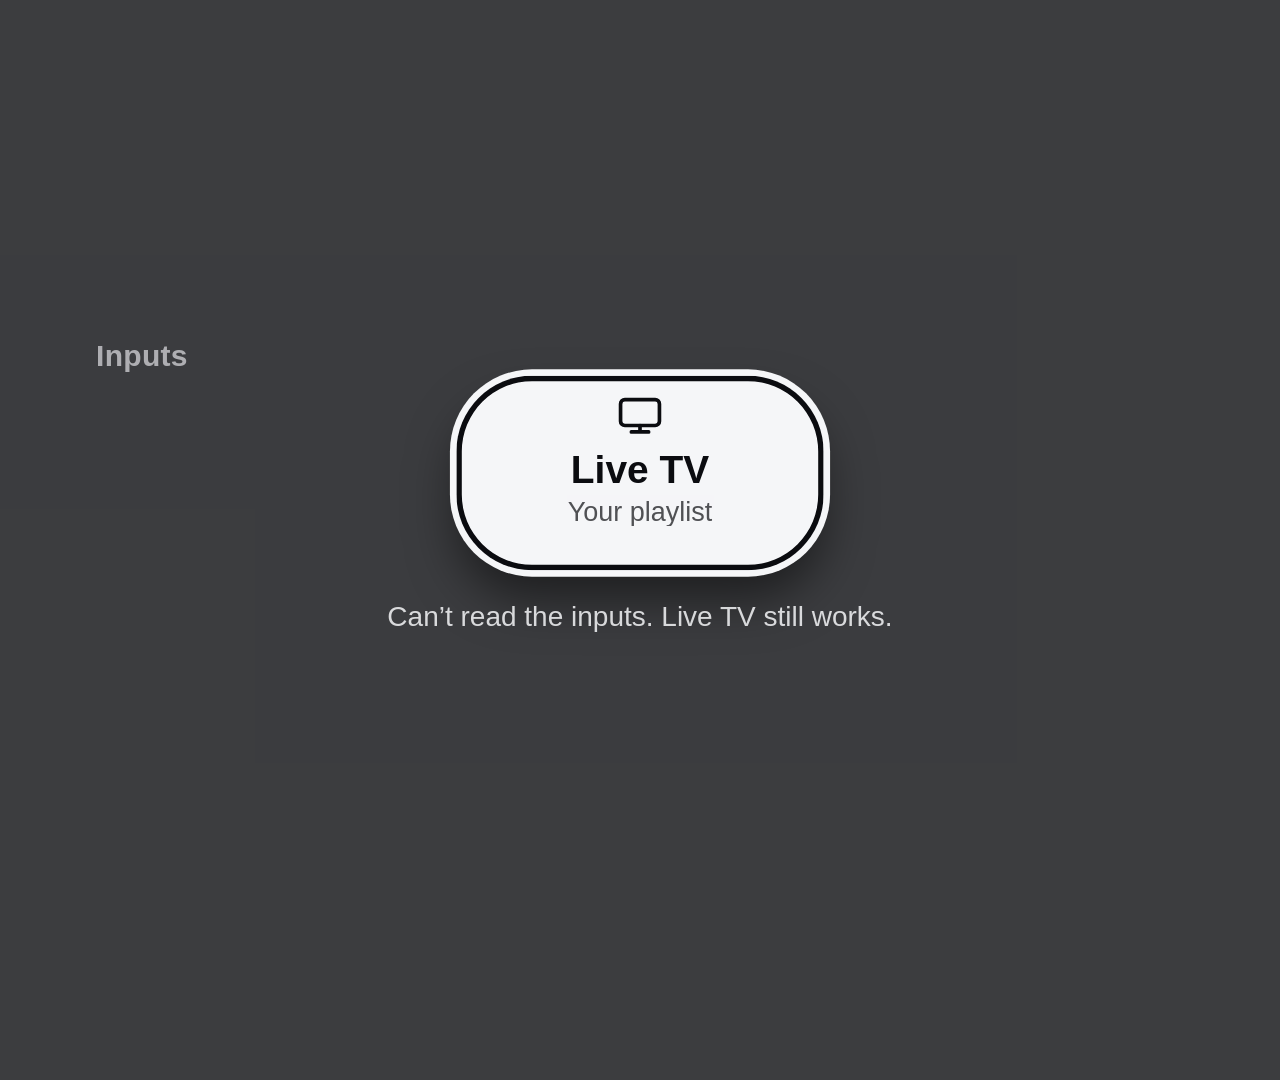
<file: picker/app/index.html>
<!doctype html>
<html><head><meta charset="utf-8"><title>Inputs</title>
<style>
*{box-sizing:border-box;margin:0}
/* the launcher's theme (colours, accent, typeface, corners) applies here too: the variables come from /api/apps, these are the defaults */
:root{--ink:#f5f6f8;--ink2:rgba(245,246,248,.62);--font:"LG Smart UI","Helvetica Neue",Helvetica,Arial,sans-serif;--night:#0b0c10;--night-rgb:5,6,9;--panel2:#1a1c22;--acc:#f5f6f8;--acc-ink:#0b0c10;--focus:#f5f6f8;--tile-r:50px}
html,body{width:1920px;height:1080px;overflow:hidden;background:transparent;color:var(--ink);font-family:var(--font)}
#dim{position:absolute;left:0;top:0;width:1920px;height:1080px;background:rgba(var(--night-rgb),.78);opacity:0;transition:opacity .12s linear}
#wrap{position:absolute;left:96px;right:96px;top:0;bottom:0;display:flex;flex-direction:column;justify-content:center;opacity:0;transition:opacity .12s linear}
.on #dim,.on #wrap{opacity:1}
.cap{font-size:30px;font-weight:600;color:var(--ink2);margin-bottom:20px;letter-spacing:.01em}
.row{display:flex}
.row>*+*{margin-left:32px}
#wrap>*+*{margin-top:72px}
#inputs>*+*{margin-left:24px}
[dir=rtl] .row>*+*{margin-left:0;margin-right:32px}[dir=rtl] #inputs>*+*{margin-left:0;margin-right:24px}   /* right-to-left languages */
[dir=rtl] .chip.act::after,[dir=rtl] .tile.act::after{right:auto;left:26px}
.tile{position:relative;flex:1 1 0;min-width:0;height:180px;border-radius:calc(var(--tile-r) * 1.4);overflow:hidden;background:var(--panel2);display:flex;align-items:center;justify-content:center;
  box-shadow:inset 0 0 0 1px rgba(255,255,255,.08);transform:scale(.96);transition:transform .15s ease-out}
.tile img{max-width:58%;max-height:58%;object-fit:contain}
.tile.cover img{position:absolute;left:0;top:0;width:100%;height:100%;max-width:none;max-height:none;object-fit:cover}   /* a picture of your own as Full tile (helper/icons.js) */
.tile.f{transform:translateY(-10px) scale(1.06);box-shadow:0 0 0 5px var(--focus),0 26px 44px rgba(0,0,0,.5)}
.chip{position:relative;flex:1 1 auto;min-width:max(200px,fit-content);max-width:340px;height:180px;padding:0 32px;border-radius:calc(var(--tile-r) * 1.4);overflow:hidden;display:flex;flex-direction:column;align-items:center;justify-content:center;background:var(--panel2);color:var(--ink);box-shadow:inset 0 0 0 1px rgba(255,255,255,.08);
  transform:scale(.96);transition:transform .15s ease-out}
.chip>*+*{margin-top:8px}
.chip svg{width:48px;height:48px;flex:none;fill:none;stroke:currentColor;stroke-width:1.7;stroke-linecap:round;stroke-linejoin:round}
/* the width of the card is its own: the text lines shrink inside it and end in an ellipsis, never painted over the neighbours (issue 19) */
.chip .tx{display:flex;flex-direction:column;align-items:center;width:100%;min-width:0;max-width:100%}
.chip .tx>*+*{margin-top:2px}
.chip .lb{font-size:36px;font-weight:700;white-space:nowrap;overflow:hidden;text-overflow:ellipsis;max-width:100%}
.chip .st{font-size:25px;font-weight:500;opacity:.7;text-align:center;line-height:1.2;max-width:100%;min-height:2.4em;
  display:-webkit-box;-webkit-box-orient:vertical;-webkit-line-clamp:2;overflow:hidden}
.chip.dim{opacity:.7}
.tile.inp{flex-direction:column;background:#2a2d36}
.tile.inp svg{width:64px;height:64px;fill:none;stroke:var(--ink);stroke-width:1.7;stroke-linecap:round;stroke-linejoin:round}
.tile.inp .lb{margin-top:6px;font-size:26px;font-weight:600;max-width:90%;white-space:nowrap;overflow:hidden;text-overflow:ellipsis}
.chip.act::after,.tile.act::after{content:"";position:absolute;right:26px;top:24px;width:16px;height:16px;border-radius:8px;background:#1fbf5a;box-shadow:0 0 0 3px rgba(11,12,16,.9)}
.chip.f{opacity:1;background:var(--acc);color:var(--acc-ink);transform:translateY(-10px) scale(1.08);box-shadow:inset 0 0 0 5px var(--acc-ink),0 0 0 6px var(--focus),0 26px 44px rgba(0,0,0,.5)}
#inputs{justify-content:center}
#msg{margin-top:28px;text-align:center;font-size:28px;font-weight:500;color:var(--ink);opacity:.85}
#msg:empty{display:none}
</style></head><body>
<div id="dim"></div>
<div id="wrap">
  <div id="appsBox"><div class="cap" id="capA"></div><div class="row" id="apps"></div></div>
  <div><div class="cap" id="capI"></div><div class="row" id="inputs"></div><div id="msg"></div></div>
</div>
<script>
/* Inputs picker shown over whatever is playing, opened by the Input key (see the inputhook bind): the dock apps above,
   the inputs (HDMI ports, Live TV) below. The app stays running: starting a web app takes ~8 s before it gets the
   remote, so the service starts it once ({"prewarm":true}) and it hides itself; every later launch only fires
   webOSRelaunch. For an instant open the page is built while hidden, the icons are kept as data in localStorage and
   opening only toggles a class and refreshes in the background. */
var API='http://127.0.0.1:8765', KEY='cytv.picker.v4';
var apps=[], inputs=[], row=1, col=[0,0], moved=false, shown=false, shownAt=0, built='';
var cache={apps:[],inputs:[],icons:{},colors:{}};
var running={},dots=false;   /* dots: Customise > Open apps in the launcher (config runDots) */   /* the apps that are open now (a green dot, as on the active input); read on every open, never stored */
var ICON={
  hdmi:'<svg viewBox="0 0 24 24"><path d="M4 8h16v7l-3 3H7l-3-3z"/><path d="M9 11v3M12 11v3M15 11v3"/></svg>',
  tv:'<svg viewBox="0 0 24 24"><rect x="3" y="6" width="18" height="12" rx="2"/><path d="M8 21h8M12 18v3"/></svg>'};
/* @i18n */
var I18N = {"ar":{"_name":"العربية","_dir":"rtl","_pct":58,"%d channels":{"zero":"%d قناة","one":"%d قناة","two":"%d قناتان","few":"%d قنوات","many":"%d قناة","other":"%d قناة"},"%d of %d":"%d من %d","%d of %d on":"%d من %d مفعّل","%s added to Home":"أُضيف %s إلى الشاشة الرئيسية","%s removed from Home":"أُزيل %s من الشاشة الرئيسية","Apps":"التطبيقات","Back":"رجوع","build %s":"البناء %s","Can’t read the inputs. Live TV still works.":"تعذّرت قراءة المداخل. البث المباشر يعمل.","Close":"إغلاق","Connected":"متصل","Could not change Home":"تعذّر تغيير الشاشة الرئيسية","Customise":"تخصيص","default":"افتراضي","Home":"Home","Input":"Input","Input key":"زر Input","Inputs":"المداخل","Language":"اللغة","Live TV":"البث المباشر","More":"المزيد","never":"أبدًا","Nothing connected":"لا شيء متصل","On":"تشغيل","Open":"فتح","Open apps":"التطبيقات المفتوحة","optional":"اختياري","Service":"الخدمة","Start":"ابدأ","Text":"نص","Theme":"السمة","Your playlist":"قائمة التشغيل الخاصة بك","Connect":"اتصال","connected":"متصل","now":"الآن","OK":"موافق"},"ca":{"_name":"Català","_dir":"ltr","_pct":76,"%d channels":{"one":"%d canal","other":"%d canals"},"%d of %d":"%d de %d","%d of %d on":"%d de %d d'activats","%s added to Home":"%s s'ha afegit a Inici","%s removed from Home":"%s s'ha tret d'Inici","Apps":"Aplicacions","Back":"Enrere","build %s":"compilació %s","Can’t read the inputs. Live TV still works.":"No es poden llegir les entrades. La TV en directe continua funcionant.","Close":"Tanca","Connected":"Connectat","Could not change Home":"No s'ha pogut canviar la pantalla d'inici","Customise":"Personalitza","default":"predeterminat","Home":"Inici","Input":"Entrada","Input key":"Tecla d'entrada","Inputs":"Entrades","Language":"Idioma","Live TV":"TV en directe","More":"Més","never":"mai","Nothing connected":"No hi ha res connectat","On":"Activat","Open":"Obre","Open apps":"Aplicacions obertes","optional":"opcional","Service":"Servei","Start":"Inicia","Text":"Text","Theme":"Tema","Your playlist":"La teva llista de reproducció","TV":"Televisor","Tuner":"Sintonitzador","Full tile":"Rajola sencera","System":"Sistema","Connect":"Connecta","connected":"connectat","now":"ara","OK":"D’acord"},"de":{"_name":"Deutsch","_dir":"ltr","_pct":65,"%d channels":{"one":"%d Sender","other":"%d Sender"},"%d of %d":"%d von %d","%d of %d on":"%d von %d an","%s added to Home":"%s zu Home hinzugefügt","%s removed from Home":"%s von Home entfernt","Apps":"Apps","Back":"Zurück","build %s":"Build %s","Can’t read the inputs. Live TV still works.":"Eingänge nicht lesbar. Live-TV funktioniert weiter.","Close":"Schließen","Connected":"Verbunden","Could not change Home":"Home konnte nicht geändert werden","Customise":"Anpassen","default":"Standard","Home":"Home","Input":"Input","Input key":"Eingangstaste","Inputs":"Eingänge","Language":"Sprache","Live TV":"Live-TV","More":"Mehr","never":"nie","Nothing connected":"Nichts angeschlossen","On":"An","Open":"Öffnen","Open apps":"Geöffnete Apps","optional":"optional","Service":"Dienst","Start":"Start","Text":"Text","Theme":"Design","Your playlist":"Deine Playlist","TV":"TV","Tuner":"Tuner","System":"System","Connect":"Verbinden","connected":"verbunden","now":"jetzt","OK":"OK"},"es":{"_name":"Español","_dir":"ltr","_pct":62,"%d channels":{"one":"%d canal","other":"%d canales"},"%d of %d":"%d de %d","%d of %d on":"%d de %d activados","%s added to Home":"%s añadido a Inicio","%s removed from Home":"%s quitado de Inicio","Apps":"Apps","Back":"Atrás","build %s":"versión %s","Can’t read the inputs. Live TV still works.":"No se pueden leer las entradas. La TV en directo sigue funcionando.","Close":"Cerrar","Connected":"Conectado","Could not change Home":"No se pudo cambiar Inicio","Customise":"Personalizar","default":"predeterminado","Home":"Home","Input":"Input","Input key":"Botón Entrada","Inputs":"Entradas","Language":"Idioma","Live TV":"TV en directo","More":"Más","never":"nunca","Nothing connected":"Nada conectado","On":"Activado","Open":"Abrir","Open apps":"Apps abiertas","optional":"opcional","Service":"Servicio","Start":"Empezar","Text":"Texto","Theme":"Tema","Your playlist":"Tu lista","System":"Sistema","Connect":"Conectar","connected":"conectado","now":"ahora","OK":"OK"},"fr":{"_name":"Français","_dir":"ltr","_pct":62,"%d channels":{"one":"%d chaîne","other":"%d chaînes"},"%d of %d":"%d sur %d","%d of %d on":"%d sur %d activés","%s added to Home":"%s ajouté à l’accueil","%s removed from Home":"%s retiré de l’accueil","Apps":"Apps","Back":"Retour","build %s":"version %s","Can’t read the inputs. Live TV still works.":"Impossible de lire les entrées. La TV en direct fonctionne encore.","Close":"Fermer","Connected":"Connecté","Could not change Home":"Impossible de modifier l’accueil","Customise":"Personnaliser","default":"par défaut","Home":"Home","Input":"Input","Input key":"Touche Entrée","Inputs":"Entrées","Language":"Langue","Live TV":"TV en direct","More":"Plus","never":"jamais","Nothing connected":"Rien de connecté","On":"Activé","Open":"Ouvrir","Open apps":"Apps ouvertes","optional":"facultatif","Service":"Service","Start":"Démarrer","Text":"Texte","Theme":"Thème","Your playlist":"Votre playlist","System":"Système","Connect":"Connecter","connected":"connecté","now":"maintenant","OK":"OK"},"hu":{"_name":"Magyar","_dir":"ltr","_pct":56,"%d channels":{"one":"%d csatorna","other":"%d csatorna"},"%d of %d":"%d / %d","%d of %d on":"%d / %d be","%s added to Home":"%s hozzáadva a főképernyőhöz","%s removed from Home":"%s eltávolítva a főképernyőről","Apps":"Alkalmazások","Back":"Vissza","build %s":"%s build","Can’t read the inputs. Live TV still works.":"A bemenetek nem olvashatók. Az Élő TV továbbra is működik.","Close":"Bezárás","Connected":"Kapcsolódva","Could not change Home":"Nem sikerült módosítani a főképernyőt","Customise":"Testreszabás","default":"alapértelmezett","Home":"Főképernyő","Input":"Bemenet","Input key":"Bemenetválasztó gomb","Inputs":"Bemenetek","Language":"Nyelv","Live TV":"Élő TV","More":"Továbbiak","never":"soha","Nothing connected":"Nincs csatlakoztatott eszköz","On":"Be","Open":"Megnyitás","Open apps":"Megnyitott alkalmazások","optional":"nem kötelező","Service":"Szolgáltatás","Start":"Indítás","Text":"Szöveg","Theme":"Téma","Your playlist":"Saját lejátszási lista","TV":"Tévé","Tuner":"Tuner","Full tile":"Teljes csempe","System":"Rendszer","now":"most"},"it":{"_name":"Italiano","_dir":"ltr","_pct":61,"%d channels":{"one":"%d canale","other":"%d canali"},"%d of %d":"%d di %d","%d of %d on":"%d di %d attivi","%s added to Home":"%s aggiunta alla Home","%s removed from Home":"%s rimossa dalla Home","Apps":"App","Back":"Indietro","build %s":"build %s","Can’t read the inputs. Live TV still works.":"Impossibile leggere gli ingressi. Live TV funziona comunque.","Close":"Chiudi","Connected":"Connesso","Could not change Home":"Impossibile cambiare la Home","Customise":"Personalizza","default":"predefinito","Home":"Home","Input":"Ingressi","Input key":"Tasto Ingressi","Inputs":"Ingressi","Language":"Lingua","Live TV":"Live TV","More":"Altro","never":"mai","Nothing connected":"Nessun dispositivo connesso","On":"On","Open":"Apri","Open apps":"App aperte","optional":"opzionale","Service":"Servizio","Start":"Avvia","Text":"Testo","Theme":"Tema","Your playlist":"La tua playlist","TV":"TV","Tuner":"Sintonizzatore","Connect":"Collega","connected":"connesso","now":"adesso","OK":"OK"},"nl":{"_name":"Nederlands","_dir":"ltr","_pct":94,"%d channels":{"one":"%d zender","other":"%d zenders"},"%d of %d":"%d van %d","%d of %d on":"%d van %d aan","%s added to Home":"%s is aan Home toegevoegd","%s removed from Home":"%s is van Home verwijderd","Apps":"Apps","Back":"Terug","build %s":"build %s","Can’t read the inputs. Live TV still works.":"Kan de ingangen niet lezen. Live TV werkt nog.","Close":"Sluiten","Connected":"Verbonden","Could not change Home":"Kan Home niet aanpassen","Customise":"Aanpassen","default":"standaard","Home":"Home","Input":"Input","Input key":"Ingangtoets","Inputs":"Ingangen","Language":"Taal","Live TV":"Live TV","More":"Meer","never":"nooit","Nothing connected":"Niets aangesloten","On":"Aan","Open":"Openen","Open apps":"Geopende apps","optional":"optioneel","Service":"Service","Start":"Start","Text":"Tekst","Theme":"Thema","Your playlist":"Je afspeellijst","TV":"TV","Tuner":"Tuner","Full tile":"Hele tegel","System":"Systeem","Connect":"Verbinden","connected":"verbonden","now":"nu","OK":"OK","Remote":"Afstandsbediening","off":"uit","Live":"Live","Manage":"Beheren","%s removed":"%s verwijderd","%d connected":"%d verbonden","%s connected":"%s verbonden","Default":"Standaard","on":"aan","ready":"klaar","from %s":"uit %s"},"pl":{"_name":"Polski","_dir":"ltr","_pct":71,"%d channels":{"one":"%d kanał","few":"%d kanały","many":"%d kanałów","other":"%d kanałów"},"%d of %d":"%d z %d","%d of %d on":"%d z %d włączonych","%s added to Home":"%s dodano do Home","%s removed from Home":"%s usunięto z Home","Apps":"Aplikacje","Back":"Wstecz","build %s":"kompilacja %s","Can’t read the inputs. Live TV still works.":"Nie można odczytać wejść. Telewizja na żywo nadal działa.","Close":"Zamknij","Connected":"Połączono","Could not change Home":"Nie udało się zmienić ekranu głównego","Customise":"Dostosuj","default":"domyślny","Home":"Home","Input":"Wejście","Input key":"Klawisz wejścia","Inputs":"Wejścia","Language":"Język","Live TV":"Telewizja na żywo","More":"Więcej","never":"nigdy","Nothing connected":"Nic nie jest podłączone","On":"Wł.","Open":"Otwórz","Open apps":"Otwarte aplikacje","optional":"opcjonalnie","Service":"Usługa","Start":"Start","Text":"Tekst","Theme":"Motyw","Your playlist":"Twoja playlista","TV":"TV","Tuner":"Tuner","Full tile":"Cały kafelek","System":"System","Connect":"Połącz","connected":"połączono","now":"teraz","OK":"OK"},"pt":{"_name":"Português (Brasil)","_dir":"ltr","_pct":56,"%d channels":{"one":"%d canal","other":"%d canais"},"%d of %d":"%d de %d","%d of %d on":"%d de %d ativado","%s added to Home":"%s adicionado ao Início","%s removed from Home":"%s removido do Início","Apps":"Aplicativos","Back":"Voltar","build %s":"build %s","Can’t read the inputs. Live TV still works.":"Não foi possível ler as entradas. A TV ao vivo continua funcionando.","Close":"Fechar","Connected":"Conectado","Could not change Home":"Não foi possível alterar o Início","Customise":"Personalizar","default":"padrão","Home":"Início","Input":"Input","Input key":"Tecla Input","Inputs":"Entradas","Language":"Idioma","Live TV":"TV ao vivo","More":"Mais","never":"nunca","Nothing connected":"Nada conectado","On":"Ativado","Open":"Abrir","Open apps":"Aplicativos abertos","optional":"opcional","Service":"Serviço","Start":"Iniciar","Text":"Texto","Theme":"Tema","Your playlist":"Sua lista de reprodução","Connect":"Conectar","connected":"conectado","now":"agora","OK":"OK"},"ru":{"_name":"Русский","_dir":"ltr","_pct":59,"%d channels":{"one":"%d канал","few":"%d канала","many":"%d каналов","other":"%d канала"},"%d of %d":"%d из %d","%d of %d on":"%d из %d включено","%s added to Home":"%s добавлено на главный экран","%s removed from Home":"%s убрано с главного экрана","Apps":"Приложения","Back":"Назад","build %s":"сборка %s","Can’t read the inputs. Live TV still works.":"Не удаётся прочитать входы. Прямой эфир работает.","Close":"Закрыть","Connected":"Подключено","Could not change Home":"Не удалось изменить главный экран","Customise":"Настроить","default":"по умолчанию","Home":"Home","Input":"Input","Input key":"Кнопка Input","Inputs":"Входы","Language":"Язык","Live TV":"Прямой эфир","More":"Ещё","never":"никогда","Nothing connected":"Ничего не подключено","On":"Вкл.","Open":"Открыть","Open apps":"Открытые приложения","optional":"необязательно","Service":"Служба","Start":"Начать","Text":"Текст","Theme":"Тема","Your playlist":"Ваш плейлист","Connect":"Подключить","connected":"подключён","now":"сейчас","OK":"ОК"},"tr":{"_name":"Türkçe","_dir":"ltr","_pct":58,"%d channels":"%d kanal","%d of %d":"%d / %d","%d of %d on":"%d / %d açık","%s added to Home":"%s ana ekrana eklendi","%s removed from Home":"%s ana ekrandan kaldırıldı","Apps":"Uygulamalar","Back":"Geri","build %s":"derleme %s","Can’t read the inputs. Live TV still works.":"Girişler okunamıyor. Canlı TV çalışıyor.","Close":"Kapat","Connected":"Bağlı","Could not change Home":"Ana ekran değiştirilemedi","Customise":"Özelleştir","default":"varsayılan","Home":"Home","Input":"Input","Input key":"Input tuşu","Inputs":"Girişler","Language":"Dil","Live TV":"Canlı TV","More":"Daha fazla","never":"hiç","Nothing connected":"Hiçbir şey bağlı değil","On":"Açık","Open":"Aç","Open apps":"Açık uygulamalar","optional":"isteğe bağlı","Service":"Hizmet","Start":"Başlat","Text":"Metin","Theme":"Tema","Your playlist":"Oynatma listeniz","Connect":"Bağlan","connected":"bağlı","now":"şimdi","OK":"Tamam"},"vi":{"_name":"Tiếng Việt","_dir":"ltr","_pct":55,"%d channels":{"one":"%d kênh","other":"%d kênh"},"%d of %d":"%d trên %d","%d of %d on":"%d trên %d đang bật","%s added to Home":"Đã thêm %s vào màn hình chính","%s removed from Home":"Đã xóa %s khỏi màn hình chính","Apps":"Ứng dụng","Back":"Quay lại","build %s":"bản dựng %s","Can’t read the inputs. Live TV still works.":"Không thể đọc các đầu vào. Truyền hình trực tiếp vẫn hoạt động.","Close":"Đóng","Connected":"Đã kết nối","Could not change Home":"Không thể thay đổi màn hình chính","Customise":"Tùy chỉnh","default":"mặc định","Home":"Màn hình chính","Input":"Đầu vào","Input key":"Phím Input","Inputs":"Các đầu vào","Language":"Ngôn ngữ","Live TV":"Truyền hình trực tiếp","More":"Thêm","never":"không bao giờ","Nothing connected":"Chưa kết nối thiết bị nào","On":"Bật","Open":"Mở","Open apps":"Ứng dụng đang mở","optional":"không bắt buộc","Service":"Dịch vụ","Start":"Bắt đầu","Text":"Văn bản","Theme":"Giao diện","Your playlist":"Danh sách phát của bạn","TV":"TV","Tuner":"Bộ thu sóng","now":"bây giờ"},"en":{"%d channels":{"one":"%d channel","other":"%d channels"}}};
/* ---------- language: the pages are written in English and translated where text is shown ----------
   I18N holds the translations this page uses, from i18n/<language>.json, put in by tools/build-pages.js ({language: {English: text}}).
   The language is the TV's, unless the manager's Language setting chose another (setLang). t() looks a text up whole, then the parts
   of a text joined by line breaks or " · ", and fills in templates: "%s" is any text, "%d" a number ("Launcher %s", "%d photos").
   A text without a translation stays English. A translation can have plural forms, {"one": "%d foto", "other": "%d foto's"}: the
   form follows the first number in the text, by the language's plural rules (Unicode CLDR: zero, one, two, few, many, other). The
   English plural forms are in I18N.en. */
var LANG_TV = String((window.webOSSystem && window.webOSSystem.locale) || navigator.language || 'en')
    .slice(0, 2)
    .toLowerCase(),
  LANG = 'en',
  LT = null,
  LTPL = null;
/* '' or undefined: the TV's language; a language without translations here falls back to English */
function setLang(code) {
  var c = code || LANG_TV;
  LANG = I18N[c] && (c === 'en' || I18N[c]._name) ? c : 'en';
  LT = I18N[LANG] || null;
  LTPL = null;
  if (document.documentElement) {
    document.documentElement.lang = LANG;
    /* a right-to-left language (_dir "rtl": Arabic, Hebrew) mirrors the layout; the pages' CSS has the [dir="rtl"] rules */
    document.documentElement.dir = LT && LT._dir === 'rtl' ? 'rtl' : 'ltr';
  }
}
/* left and right swap places in a right-to-left layout: the arrow keys follow what the eye sees */
function rtl() {
  return !!(LT && LT._dir === 'rtl');
}
/* the plural form of n in the current language: the browser's rules, or a small table of the same rules for older engines */
function pluralForm(n) {
  try {
    if (window.Intl && Intl.PluralRules) return new Intl.PluralRules(LANG).select(n);
  } catch (e) {}
  var i = Math.floor(Math.abs(n)),
    m10 = i % 10,
    m100 = i % 100;
  if (/^(ja|zh|ko|th|vi|id|ms|tr)$/.test(LANG)) return 'other';
  if (/^(fr|pt)$/.test(LANG)) return i < 2 ? 'one' : 'other';
  if (/^(ru|uk|be)$/.test(LANG))
    return m10 === 1 && m100 !== 11 ? 'one' : m10 >= 2 && m10 <= 4 && (m100 < 12 || m100 > 14) ? 'few' : 'many';
  if (LANG === 'pl') return i === 1 ? 'one' : m10 >= 2 && m10 <= 4 && (m100 < 12 || m100 > 14) ? 'few' : 'many';
  if (/^(cs|sk)$/.test(LANG)) return i === 1 ? 'one' : i >= 2 && i <= 4 ? 'few' : 'other';
  if (LANG === 'ar')
    return i === 0 ? 'zero' : i === 1 ? 'one' : i === 2 ? 'two' : m100 >= 3 && m100 <= 10 ? 'few' : m100 >= 11 ? 'many' : 'other';
  if (LANG === 'he') return i === 1 ? 'one' : i === 2 ? 'two' : 'other';
  return n === 1 ? 'one' : 'other';
}
/* a translation, with its plural form picked for n when it has forms */
function tForm(v, n) {
  if (typeof v === 'string') return v;
  if (!v) return '';
  return (n !== undefined && v[pluralForm(+String(n).replace(',', '.'))]) || v.other || '';
}
setLang('');
/* which capture of a template holds its first number (the plural form follows it) */
function firstNum(key) {
  var k = 0,
    re = /%[sd]/g,
    x;
  while ((x = re.exec(key))) {
    k++;
    if (x[0] === '%d') return k;
  }
  return 1;
}
function tTemplates() {
  if (LTPL) return LTPL;
  LTPL = [];
  for (var k in LT)
    if (k.charAt(0) !== '_' && /%[sd]/.test(k))
      LTPL.push([
        new RegExp(
          '^' +
            k
              .replace(/[.*+?^${}()|[\]\\]/g, '\\$&')
              .replace(/%s/g, '([\\s\\S]+?)')
              .replace(/%d/g, '([0-9][0-9.,]*)') +
            '$'
        ),
        k,
        /\n| · /.test(k),
      ]);
  LTPL.sort(function (a, b) {
    return b[1].length - a[1].length;
  });
  return LTPL;
}
function tTpl(s, joined) {
  var tp = tTemplates();
  for (var i = 0; i < tp.length; i++) {
    if (tp[i][2] !== joined) continue;
    var m = tp[i][0].exec(s);
    if (m) {
      var j = 1,
        num = /%d/.test(tp[i][1]) ? m[firstNum(tp[i][1])] : undefined;
      return tForm(LT[tp[i][1]], num).replace(/%[sd]/g, function () {
        return t(m[j++]);
      });
    }
  }
  return null;
}
function t(s) {
  if (!LT || s === null || s === undefined || s === '') return s;
  s = String(s);
  if (Object.prototype.hasOwnProperty.call(LT, s)) return tForm(LT[s]);
  var r = tTpl(s, true);
  if (r !== null) return r;
  if (s.indexOf('\n') >= 0) return s.split('\n').map(t).join('\n');
  if (s.indexOf(' · ') >= 0) return s.split(' · ').map(t).join(' · ');
  r = tTpl(s, false);
  return r !== null ? r : s;
}
/* the manager calls it tr: its code has local variables named t */
function tr(s) {
  return t(s);
}
/* the languages for the manager's Language list: English and every language this page has, with how complete it is */
function languages() {
  var out = [{ code: 'en', name: 'English', pct: 100 }];
  for (var c in I18N) if (c !== 'en') out.push({ code: c, name: I18N[c]._name || c, pct: I18N[c]._pct || 0 });
  return out;
}
/* @i18n end */
function $(i){return document.getElementById(i)}
function call(uri,p){try{var b=new PalmServiceBridge();b.onservicecallback=function(){};b.call(uri,JSON.stringify(p));return true}catch(e){return false}}
function log(m){try{var x=new XMLHttpRequest();x.open('GET',API+'/api/log?m='+encodeURIComponent('picker '+m));x.send()}catch(e){}}
function launch(id,params){
  log('launch '+id+' '+JSON.stringify(params||{}));
  var x=new XMLHttpRequest();x.open('POST',API+'/api/launch');x.timeout=4000;
  x.onload=function(){log('launch reply '+x.responseText.slice(0,120))};
  x.onerror=x.ontimeout=function(){log('helper did not answer; trying the system');call('luna://com.webos.applicationManager/launch',{id:id,params:params||{}})};
  x.send(JSON.stringify({id:id,params:params||{}}))}
/* Started on demand by the Input key ({"ondemand":true}): nothing runs hidden in the background. Dismissing closes the app (platformBack,
   window.close, and the service asks the app manager as well); a hidden overlay can keep the remote on some TVs. Closes by itself when idle. */
var ondemand=false,idleT=0;
function closeSoon(){log('close');try{if(window.webOS&&webOS.platformBack)webOS.platformBack()}catch(e){}try{window.close()}catch(e){}}
function idle(){clearTimeout(idleT);if(ondemand&&shown)idleT=setTimeout(function(){if(shown)hide()},10000)}
function hide(){log('hide');shown=false;clearTimeout(idleT);document.body.classList.remove('on');try{webOSSystem.hide()}catch(e){}if(ondemand)closeSoon()}
function cur(){return row===0?apps:inputs}
function persist(){try{localStorage.setItem(KEY,JSON.stringify(cache))}catch(e){}}
/* the theme the service resolved for the launcher ({vars, font}); kept in the cache so the first open is already themed */
var themed=[];
function applyTheme(th){
  var st=document.documentElement.style,k;
  for(k=0;k<themed.length;k++)st.removeProperty(themed[k]);
  themed=[];
  if(!th||!th.vars)return;
  for(k in th.vars){st.setProperty(k,th.vars[k]);themed.push(k)}
  var f=th.font,fs=$('tfont'),css=f?'@font-face{font-family:"CYTV Theme Font";src:url("'+API+'/api/theme/font/'+f.id+'/'+f.file+'")}':'';
  if(!fs){fs=document.createElement('style');fs.id='tfont';document.head.appendChild(fs)}
  if(fs.textContent!==css)fs.textContent=css}

/* a tile's background is the colour along its icon's edge, as in the launcher */
function edge(img){try{var c=document.createElement('canvas');c.width=c.height=16;var g=c.getContext('2d');g.drawImage(img,0,0,16,16);
  var d=g.getImageData(0,0,16,16).data,r=0,gg=0,b=0,n=0;
  for(var i=0;i<16;i++)for(var j=0;j<16;j++){if(i&&j&&i<15&&j<15)continue;var k=(i*16+j)*4;if(d[k+3]<200)continue;r+=d[k];gg+=d[k+1];b+=d[k+2];n++}
  return n>8?'rgb('+Math.round(r/n)+','+Math.round(gg/n)+','+Math.round(b/n)+')':null}catch(e){return null}}
/* a picture on one flat colour (a logo on black): the colour of its four corners when they are opaque and alike, as [r,g,b], else null.
   d: the RGBA pixels of an N x N copy of the icon, as in the launcher */
function cornerColour(d,N){
  var at=[[0,0],[N-3,0],[0,N-3],[N-3,N-3]],c=[],q,a,b,k,R,G,B,n;
  for(q=0;q<4;q++){
    R=G=B=n=0;
    for(a=0;a<3;a++)for(b=0;b<3;b++){k=((at[q][1]+b)*N+at[q][0]+a)*4;if(d[k+3]>=230){R+=d[k];G+=d[k+1];B+=d[k+2];n++}}
    if(n<9)return null;
    c.push([R/9,G/9,B/9])}
  var m=[0,1,2].map(function(i){return(c[0][i]+c[1][i]+c[2][i]+c[3][i])/4}),sp=0;
  c.forEach(function(v){sp+=Math.abs(v[0]-m[0])+Math.abs(v[1]-m[1])+Math.abs(v[2]-m[2])});
  return sp<45?[Math.round(m[0]),Math.round(m[1]),Math.round(m[2])]:null}
/* a transparent logo drawn in near-black (made for a white background, like the VNC server app's) vanishes on a dark tile: true for it.
   A logo has gaps or is not roughly square; its visible pixels are on average darker than 80 of 255 */
function darkLogo(d,N){
  var vis=0,sum=0,x0=N,y0=N,x1=-1,y1=-1,x,y,i;
  for(y=0;y<N;y++)for(x=0;x<N;x++){i=(y*N+x)*4;
    if(d[i+3]>=128){vis++;sum+=0.2126*d[i]+0.7152*d[i+1]+0.0722*d[i+2];if(x<x0)x0=x;if(x>x1)x1=x;if(y<y0)y0=y;if(y>y1)y1=y}}
  if(!vis)return false;
  var bw=x1-x0+1,bh=y1-y0+1,solid=0;
  for(y=y0;y<=y1;y++)for(x=x0;x<=x1;x++)if(d[(y*N+x)*4+3]>=230)solid++;
  var ratio=bw/bh,logo=solid/(bw*bh)<0.85||ratio<0.8||ratio>1.25;
  return logo&&sum/vis<80}
/* the tile colour of an icon, as in the launcher: the flat colour of the picture's corners, else the colour along its edge, else a light
   tile for a dark transparent logo */
function tileColour(img){
  var N=32,d;
  try{var c=document.createElement('canvas');c.width=c.height=N;var g=c.getContext('2d');g.drawImage(img,0,0,N,N);d=g.getImageData(0,0,N,N).data}catch(e){return null}
  var cm=cornerColour(d,N);if(cm)return'rgb('+cm[0]+','+cm[1]+','+cm[2]+')';
  var ed=edge(img);if(ed)return ed;
  return darkLogo(d,N)?'rgb(236,238,242)':null}
function keep(img,id){   // remember the icon and its colour so the next open needs no network
  try{var c=document.createElement('canvas'),w=Math.min(256,img.naturalWidth||256),h=Math.min(256,img.naturalHeight||256);c.width=w;c.height=h;
    c.getContext('2d').drawImage(img,0,0,w,h);cache.icons[id]=c.toDataURL('image/png')}catch(e){}
  var col=tileColour(img);if(col){cache.colors[id]=col;img.parentNode.style.background=col}
  persist()}
function ck(a){return a.iv?a.id+'@'+a.iv:a.id}   // an app's place in the cache: a custom icon (iv, helper/icons.js) gets a new one

/* build the rows once per change of data; moving the focus only changes classes */
function render(){
  $('capA').textContent=t('Apps');$('capI').textContent=t('Inputs');
  var h='';apps.forEach(function(a,i){h+='<div class="tile'+(a.input?' inp':'')+(a.it?' cover':'')+'" data-r="0" data-i="'+i+'"'+(cache.colors[ck(a)]?' style="background:'+cache.colors[ck(a)]+'"':'')+'>'+(a.input?ICON.hdmi+'<span class="lb"></span>':'<img alt="">')+'</div>'});
  $('apps').innerHTML=h;
  var tl=$('apps').children;
  apps.forEach(function(a,i){if(a.input)tl[i].querySelector('.lb').textContent=a.title;else{var im=tl[i].querySelector('img'),data=cache.icons[ck(a)];im.crossOrigin='anonymous';
    if(data)im.src=data;
    else{im.onload=function(){keep(im,ck(a))};im.src=API+'/icon/'+encodeURIComponent(a.id)+(a.iv?'?v='+a.iv:'')}}});
  h='';inputs.forEach(function(r,i){h+='<div class="chip'+(r.dim?' dim':'')+(r.active?' act':'')+'" data-r="1" data-i="'+i+'">'+ICON[r.icon]+'<div class="tx"><span class="lb"></span><span class="st"></span></div></div>'});
  $('inputs').innerHTML=h;
  var el=$('inputs').children;inputs.forEach(function(r,i){el[i].querySelector('.lb').textContent=r.label;el[i].querySelector('.st').textContent=r.sub||''});
  $('appsBox').style.display=apps.length?'':'none'}
function paint(){
  var a=$('apps').children,c=$('inputs').children,i;
  for(i=0;i<a.length;i++)a[i].className='tile'+(apps[i].input?' inp':'')+(dots&&running[apps[i].id]?' act':'')+(row===0&&col[0]===i?' f':'');
  for(i=0;i<c.length;i++)c[i].className='chip'+(inputs[i].dim?' dim':'')+(inputs[i].active?' act':'')+(row===1&&col[1]===i?' f':'')}
/* hold OK on an HDMI input pins it to Home (a tile in the launcher) or takes it off again; a short press opens it on release */
var pins={},downAt=0,holdT=0,heldOk=false;
function pinCur(){var r=cur()[col[row]];if(row!==1||!r||!/^com\.webos\.app\.hdmi/.test(r.id))return false;
  var on=!pins[r.id],x=new XMLHttpRequest();x.open('POST',API+'/api/inputs/pin');x.timeout=4000;
  x.onload=function(){var ok=false;try{ok=JSON.parse(x.responseText).returnValue===true}catch(e){}
    if(ok){if(on)pins[r.id]=1;else delete pins[r.id]}
    $('msg').textContent=ok?t(on?'%s added to Home':'%s removed from Home').replace('%s',r.label):t('Could not change Home')};
  x.onerror=x.ontimeout=function(){$('msg').textContent=t('Could not change Home')};
  x.send(JSON.stringify({id:r.id,on:on}));log('pin '+r.id+' '+on);return true}
function choose(){log('choose row '+row+' col '+col[row]);var r=cur()[col[row]];if(!r)return;if(row===0)launch(r.id);else launch(r.id,r.params);setTimeout(hide,200)}

var liveOn=true;   /* Live TV is optional: the manager switches it off */
function buildInputs(devs){
  var r=(devs||[]).filter(function(v){return v.appId}).map(function(v){
    /* LG's own Live TV (the tuner): the antenna and cable channels, shown as an input (issue 69) */
    if(v.tuner)return {id:v.appId,icon:'tv',label:t('TV'),sub:t('Tuner'),active:!!v.activate};
    var port='HDMI '+v.port,named=v.label&&v.label!==port,parts=[];
    // as in the launcher's Inputs list: the device's name first, then the port and whether something is connected
    if(named)parts.push(port);
    parts.push(v.hdmiPlugIn?t('Connected'):t('Nothing connected'));
    return {id:v.appId,icon:'hdmi',label:named?v.label:port,sub:parts.join(' \u00B7 '),dim:!v.hdmiPlugIn,active:!!v.activate}});
  if(liveOn)r.push({id:'com.webos.app.home',params:{live:true},icon:'tv',label:t('Live TV'),sub:t('Your playlist')});
  return r}
function setData(d,fresh){
  apps=d.apps;inputs=d.inputs;
  var sig=JSON.stringify([apps,inputs]);
  if(sig!==built){built=sig;render()}
  if(fresh){row=1;col=[0,0];for(var i=0;i<inputs.length;i++)if(inputs[i].active){col[1]=i;break}}
  col[0]=Math.min(col[0],Math.max(0,apps.length-1));col[1]=Math.min(col[1],inputs.length-1);
  if(row===0&&!apps.length)row=1;
  paint()}
function get(path,cb,fail){var x=new XMLHttpRequest();x.open('GET',API+path);x.timeout=4000;
  x.onload=function(){try{cb(JSON.parse(x.responseText))}catch(e){fail&&fail()}};x.onerror=x.ontimeout=function(){fail&&fail()};x.send()}
function refresh(){
  var got={apps:null,inputs:null};
  function done(){if(!got.apps||!got.inputs)return;cache.apps=got.apps;cache.inputs=got.inputs;persist();$('msg').textContent='';setData(cache,false)}
  get('/api/apps',function(x){liveOn=!(x.config&&x.config.options&&x.config.options.liveTv===false);
    var lg=(x.config&&x.config.lang)||'';if(lg!==(cache.lang||'')){cache.lang=lg;setLang(lg);built=''}   /* Manager > More > Language */
    var th=(x.config&&x.config.theme)||null;if(JSON.stringify(th)!==JSON.stringify(cache.theme||null)){cache.theme=th;applyTheme(th);persist()}dots=!!(x.config&&x.config.runDots===true);var by={};(x.apps||[]).forEach(function(a){by[a.id]=a});
    pins={};(x.apps||[]).forEach(function(a){if(a.input)pins[a.id]=1});
    got.apps=((x.config&&x.config.dock)||[]).filter(function(id){return by[id]}).map(function(id){return by[id].input?{id:id,title:by[id].title,input:by[id].input}:{id:id,title:by[id].title,iv:by[id].iv||0,it:by[id].it?1:0}});done()},function(){});
  get('/api/inputs',function(x){got.inputs=buildInputs(x.devices);done()},function(){if(shown&&inputs.length<=1)$('msg').textContent=t('Can\u2019t read the inputs. Live TV still works.')});
  get('/api/running',function(x){var r={};(x.apps||[]).forEach(function(a){r[a.id]=1});if(JSON.stringify(r)!==JSON.stringify(running)){running=r;paint()}},function(){})}
function load(){   // the last known layout, ready before the first open
  try{var c=JSON.parse(localStorage.getItem(KEY)||'null');if(c&&c.inputs&&c.inputs.length){cache=c;cache.icons=cache.icons||{};cache.colors=cache.colors||{}}}catch(e){}
  applyTheme(cache.theme);setLang(cache.lang||'');
  setData(cache.inputs.length?cache:{apps:[],inputs:buildInputs([])},true)}
function show(){
  shown=true;moved=false;shownAt=Date.now();downAt=0;log('show');idle();
  setData({apps:apps,inputs:inputs},true);   // focus back on the active input
  document.body.classList.add('on');
  requestAnimationFrame(function(){log('painted')});
  refresh()}
function params(){var p={};try{p=JSON.parse(webOSSystem.launchParams||'{}')}catch(e){}return p||{}}
function move(dr,dc){
  moved=true;
  if(dr){var nr=row+dr;if(nr<0||nr>1||!(nr===0?apps:inputs).length)return;
    var from=cur(),to=nr===0?apps:inputs;col[nr]=Math.min(to.length-1,Math.round(col[row]*(to.length-1)/Math.max(1,from.length-1)));row=nr}
  if(dc){var n=cur().length;col[row]=(col[row]+dc+n)%n}
  paint()}
document.addEventListener('keydown',function(e){
  if(!shown)return;
  idle();
  var k=e.keyCode;
  if(k===37)move(0,rtl()?1:-1);else if(k===39)move(0,rtl()?-1:1);else if(k===38)move(-1,0);else if(k===40)move(1,0);
  else if(k===13){if(downAt&&Date.now()-downAt>3000)downAt=0;   /* a release that never came */
    if(!downAt){downAt=Date.now();heldOk=false;clearTimeout(holdT);
      if(row===1&&cur()[col[row]]&&/^com\.webos\.app\.hdmi/.test(cur()[col[row]].id))holdT=setTimeout(function(){heldOk=pinCur()},650);
      else{downAt=0;choose()}}}
  else if(k===461||k===27||k===8||k===10009)hide();
  e.preventDefault()});
document.addEventListener('keyup',function(e){if(e.keyCode!==13||!downAt)return;downAt=0;clearTimeout(holdT);if(!shown)return;if(!heldOk)choose();heldOk=false});
document.addEventListener('click',function(e){if(!shown)return;idle();var r=e.target.closest&&e.target.closest('[data-r]');if(r){row=+r.getAttribute('data-r');col[row]=+r.getAttribute('data-i');paint();choose()}else hide()});
document.addEventListener('mousemove',function(e){var r=e.target.closest&&e.target.closest('[data-r]');if(!r)return;var a=+r.getAttribute('data-r'),i=+r.getAttribute('data-i');if(a!==row||i!==col[row]){moved=true;row=a;col[row]=i;paint()}});
var lastWheel=0;   // the Magic Remote's wheel moves along the row
document.addEventListener('wheel',function(e){
  if(!shown||!e.deltaY)return;
  e.preventDefault();var n=Date.now();if(n-lastWheel<90)return;lastWheel=n;
  idle();move(0,e.deltaY>0?1:-1)},{passive:false});
document.addEventListener('webOSRelaunch',function(){
  log('relaunch shown='+shown);
  if(params().prewarm||params().focusonly)return;
  idle();
  if(shown){if(Date.now()-shownAt>700)hide()}   // Input pressed again closes it
  else show()});
/* {"focusonly":true} (POST /api/refocus, webOS 26): only takes the remote from Home for a moment and gives it back, nothing is seen. A
   window that draws nothing is never put on screen and never gets the remote, so one word is drawn at 1% opacity. The service closes
   the app once it reports the focus; it closes itself if that does not happen. */
function focusOnly(){
  var d=document.createElement('div');d.textContent='Inputs';d.style.cssText='position:fixed;left:0;top:0;font-size:24px;color:#fff;opacity:.01';
  document.body.appendChild(d);
  var told=false,tell=function(){if(told)return;told=true;log('focusonly focus')};
  window.addEventListener('focus',tell);
  var poll=setInterval(function(){if(document.hasFocus()){clearInterval(poll);tell()}},50);
  setTimeout(function(){clearInterval(poll);closeSoon()},5000)}
ondemand=!!params().ondemand;
load();
if(params().focusonly)focusOnly();
else if(params().prewarm){
  refresh();   // built and filled while hidden
  var done=false,go=function(){if(done)return;done=true;setTimeout(hide,150)};
  window.addEventListener('focus',go);setTimeout(go,12000);
}else show();
</script></body></html>
</file>
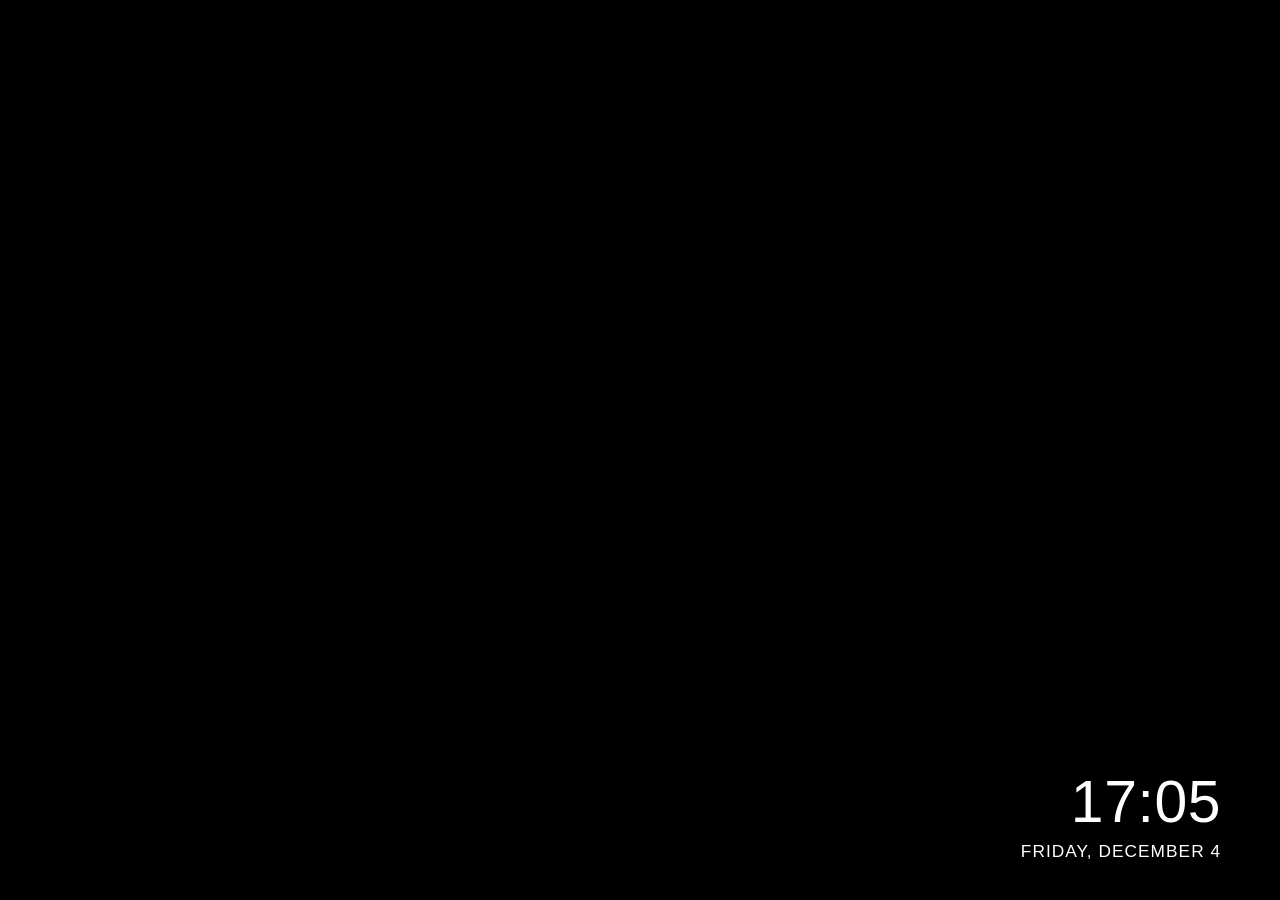
<file: screensaver/app/index.html>
<!doctype html>
<!-- CleanYourTV screen saver: replaces LG's screen saver app (docs/screensaver.md). Photos come from the wallpaper library through
     the service (GET /api/screensaver/photos, the pictures themselves from /api/wallpapers/photo/...), with the clock and date in
     the corner. Written for the TV's Chromium 68 and up: ES5 style, only opacity changes, nothing else animates.
     The first key, click or touch closes the page and the app that was on screen comes back. -->
<html lang="en">
  <head>
    <meta charset="utf-8" />
    <meta name="viewport" content="width=device-width,initial-scale=1" />
    <title>CleanYourTV</title>
    <style>
      html,
      body {
        height: 100%;
        margin: 0;
        background: #000;
        overflow: hidden;
      }
      body {
        font-family: 'LG Smart UI', 'Helvetica Neue', Arial, sans-serif;
        color: #fff;
        cursor: none;
      }
      #p0,
      #p1 {
        position: fixed;
        left: 0;
        top: 0;
        right: 0;
        bottom: 0;
        background-repeat: no-repeat;
        background-position: 50% 50%;
        background-size: cover;
        opacity: 0;
        transition: opacity 1.4s linear;
      }
      #p0.on,
      #p1.on {
        opacity: 1;
      }
      #scrim {
        position: fixed;
        left: 0;
        top: 0;
        right: 0;
        bottom: 0;
        background: radial-gradient(120% 90% at 50% 45%, rgba(0, 0, 0, 0) 45%, rgba(0, 0, 0, 0.42) 100%);
      }
      #clock {
        position: fixed;
        right: 4.6vw;
        bottom: 4.2vh;
        text-align: right;
        text-shadow: 0 1px 18px rgba(0, 0, 0, 0.55);
      }
      #time {
        font-size: 4.6vw;
        font-weight: 200;
        letter-spacing: 0.01em;
        line-height: 1.05;
      }
      #date {
        margin-top: 0.5em;
        font-size: 1.35vw;
        font-weight: 300;
        letter-spacing: 0.06em;
        text-transform: uppercase;
      }
    </style>
  </head>
  <body>
    <div id="p0"></div>
    <div id="p1"></div>
    <div id="scrim"></div>
    <div id="clock">
      <div id="time"></div>
      <div id="date"></div>
    </div>
    <script>
      var API = 'http://127.0.0.1:8765';
      var list = [],
        order = [],
        pos = 0,
        every = 25,
        side = 0,
        timer = 0,
        started = false,
        closing = false,
        upAt = Date.now();
      function el(id) {
        return document.getElementById(id);
      }

      /* the way out. It is defined first, so that a failure further down still leaves the remote working.
   The window receives a keydown of its own as it is opened (webOS delivers one with the launch), so for the first two
   seconds a key is not a way out: without that the page closed itself 0.3 s after the launch and was never seen. */
      function dismiss() {
        if (Date.now() - upAt < 2000) return;
        if (closing) return;
        closing = true;
        try {
          var x = new XMLHttpRequest();
          x.open('POST', API + '/api/screensaver/dismiss', true);
          x.send('{}');
        } catch (e) {}
        /* the service closes the page as well; these are the page's own ways out where one of them works */
        setTimeout(function () {
          try {
            window.close();
          } catch (e) {}
          try {
            webOSSystem.hide();
          } catch (e) {}
        }, 400);
      }
      document.addEventListener('keydown', dismiss, true);
      document.addEventListener('mousedown', dismiss, true);
      document.addEventListener('touchstart', dismiss, true);

      function get(url) {
        return new Promise(function (resolve) {
          var x = new XMLHttpRequest();
          x.open('GET', url, true);
          x.onload = function () {
            try {
              resolve(JSON.parse(x.responseText));
            } catch (e) {
              resolve({});
            }
          };
          x.onerror = x.ontimeout = function () {
            resolve({});
          };
          x.send();
        });
      }

      function shuffle(a) {
        for (var i = a.length - 1; i > 0; i--) {
          var j = Math.floor(Math.random() * (i + 1)),
            t = a[i];
          a[i] = a[j];
          a[j] = t;
        }
        return a;
      }

      /* one photo at a time, cross-faded between the two layers: opacity only, the GPU of these TVs is weak */
      function show() {
        if (!order.length) return;
        var id = order[pos % order.length],
          url = API + '/api/wallpapers/photo/' + id;
        pos++;
        var im = new Image();
        im.onload = function () {
          var on = el(side ? 'p1' : 'p0'),
            off = el(side ? 'p0' : 'p1');
          side ^= 1;
          on.style.backgroundImage = 'url("' + url + '")';
          on.className = 'on';
          off.className = '';
        };
        im.src = url;
      }

      function arm() {
        clearInterval(timer);
        if (order.length < 2) return;
        timer = setInterval(show, Math.max(10, every) * 1000);
      }

      function pad(n) {
        return (n < 10 ? '0' : '') + n;
      }
      function tickClock() {
        var d = new Date(),
          h = d.getHours(),
          m = d.getMinutes();
        el('time').textContent = pad(h) + ':' + pad(m);
        try {
          el('date').textContent = d.toLocaleDateString(undefined, { weekday: 'long', day: 'numeric', month: 'long' });
        } catch (e) {
          el('date').textContent = pad(d.getDate()) + '.' + pad(d.getMonth() + 1) + '.' + d.getFullYear();
        }
      }

      function load() {
        return get(API + '/api/screensaver/photos').then(function (r) {
          list = (r.photos || []).slice();
          if (typeof r.every === 'number') every = r.every;
          order = shuffle(list.slice());
          pos = 0;
          if (order.length) {
            show();
            arm();
          }
        });
      }

      function begin() {
        if (started) return;
        started = true;
        tickClock();
        setInterval(tickClock, 10000);
        load();
        /* the library changes (photos uploaded from the phone): read it again every ten minutes */
        setInterval(load, 600000);
      }

      /* keep the screen dark until the page is ready, then fade in the first photo; never stay on top of the system:
   when the TV goes to standby or another app takes the screen, the page closes itself (the standby flow waits for it otherwise) */
      document.addEventListener('visibilitychange', function () {
        if (document.hidden) dismiss();
        else begin();
      });
      begin();
    </script>
  </body>
</html>
</file>
